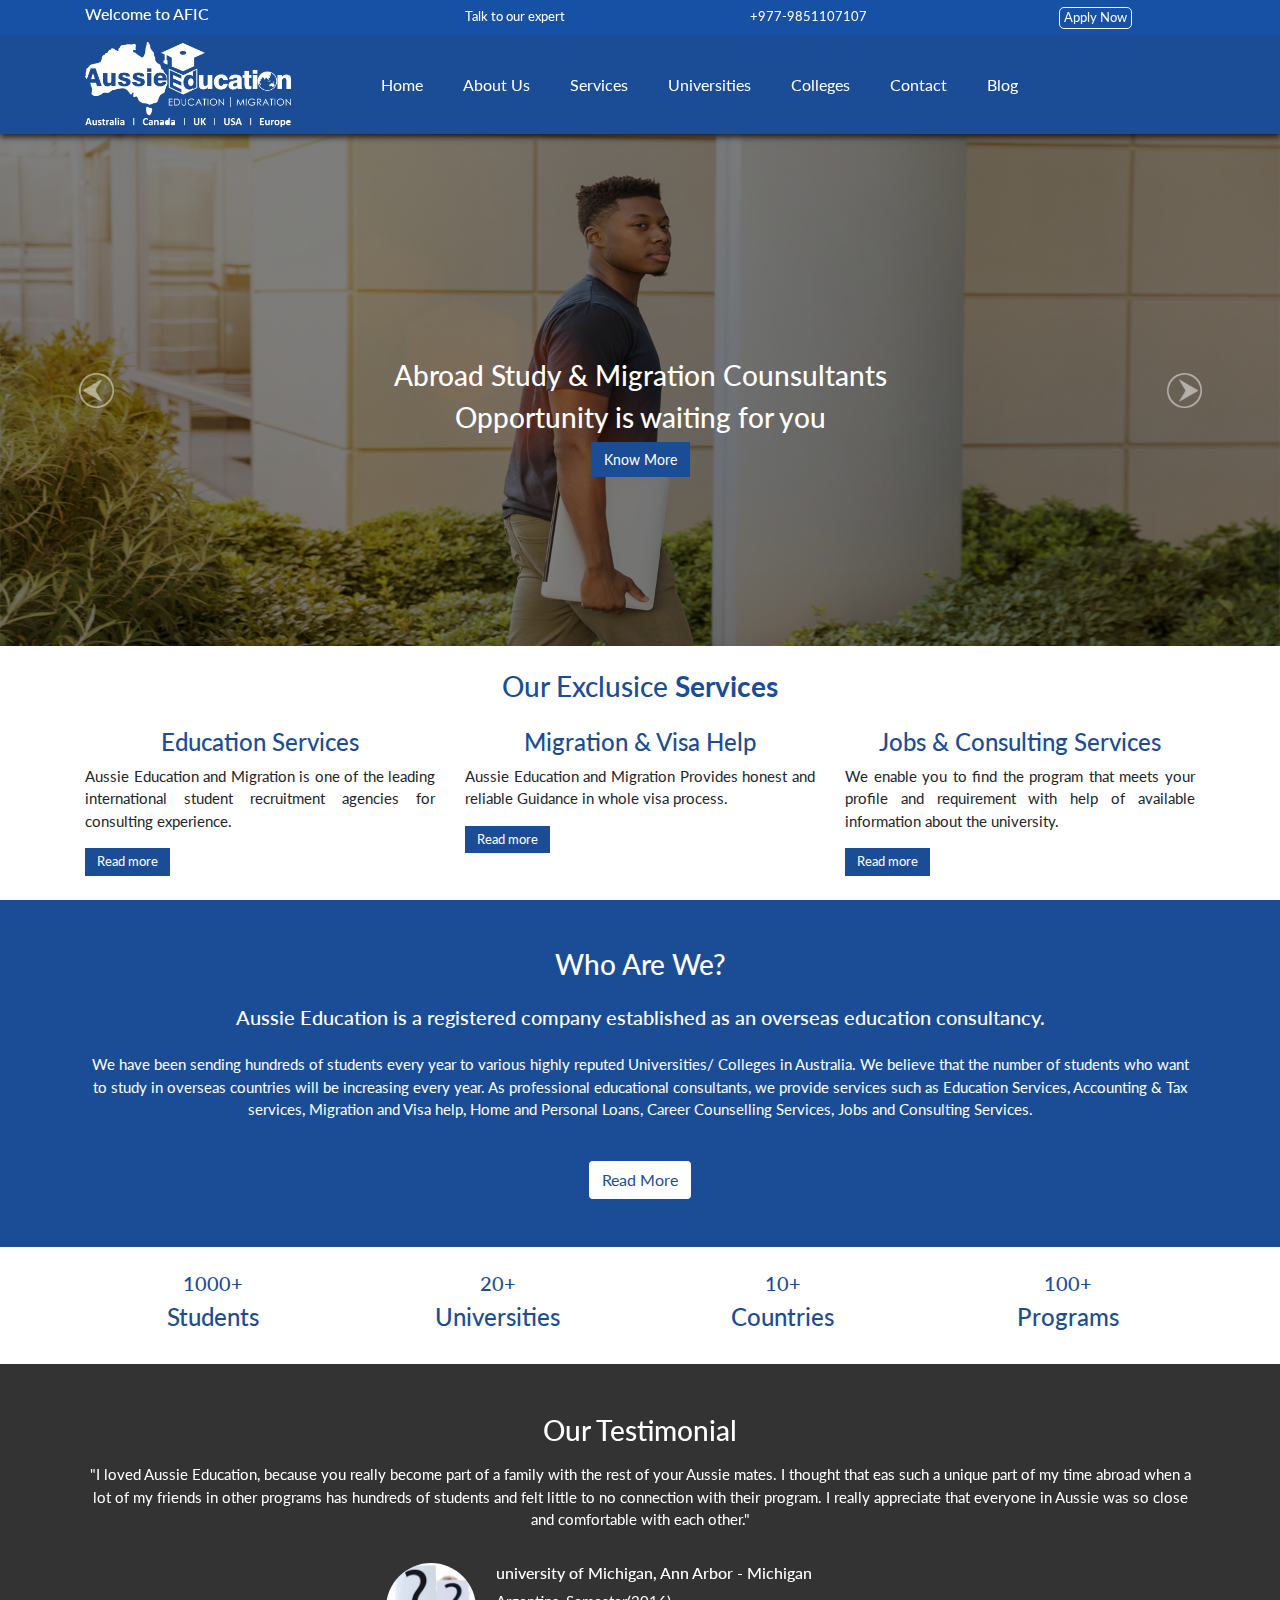
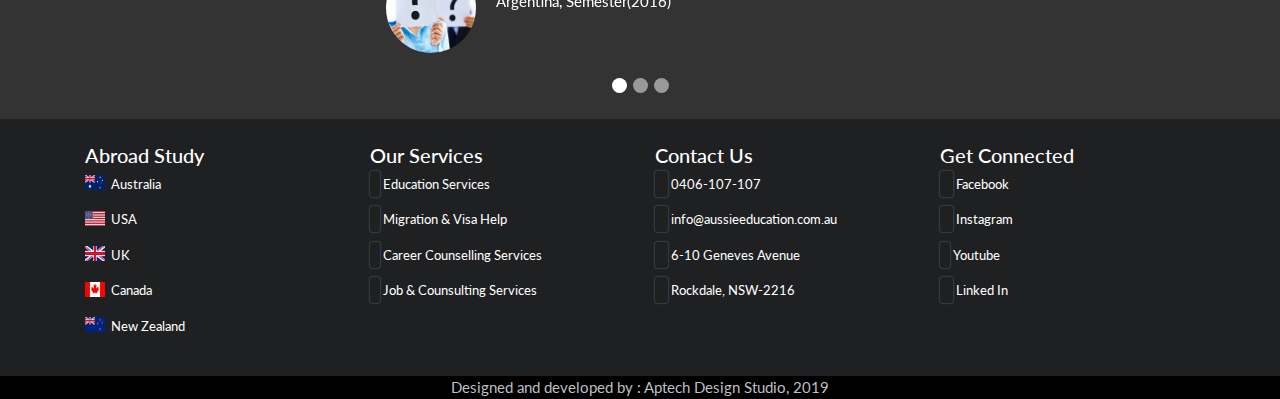
<file: index.html>
<!DOCTYPE html>
<html lang="en">

<head>
  <meta charset="UTF-8">
  <meta name="viewport" content="width=device-width, initial-scale=1.0">
  <title>Aussie Education - EDucation, Migration, Accounting, Home Loans</title>

  <link rel="stylesheet" href="css/bootstrap.min.css">

  <link rel="stylesheet" href="https://use.fontawesome.com/releases/v5.5.0/css/all.css"
    integrity="sha384-B4dIYHKNBt8Bc12p+WXckhzcICo0wtJAoU8YZTY5qE0Id1GSseTk6S+L3BlXeVIU" crossorigin="anonymous">
  <link rel="stylesheet" href="css/style.css">
  <link rel="stylesheet" href="css/animate.css">
  <!-- <link rel="stylesheet" href="https://cdnjs.cloudflare.com/ajax/libs/animate.css/3.7.0/animate.min.css"> -->
  <!-- <link rel="stylesheet" type="text/css" href="css/slick.css" /> -->
  <script src="js/jquery.min.js"></script>
  <script src="js/wow.min.js"></script>
  <script>
    var wow = new WOW(
      {
        boxClass: 'wow',      // animated element css class (default is wow)
        animateClass: 'animated', // animation css class (default is animated)
        offset: 0,          // distance to the element when triggering the animation (default is 0)
        mobile: true,       // trigger animations on mobile devices (default is true)
        live: true,       // act on asynchronously loaded content (default is true)
        callback: function (box) {
          // the callback is fired every time an animation is started
          // the argument that is passed in is the DOM node being animated
        },
        scrollContainer: null,    // optional scroll container selector, otherwise use window,
        resetAnimation: true,     // reset animation on end (default is true)
      }
    );
    new WOW().init();
  </script>
</head>

<body>
  <!-- header starts here -->

  <header>
    <div class="top-header">
      <div class="container py-1">
        <div class="row">
          <div class="col-lg-4 col-md-3 col-sm-6 col-6">
            <h6>Welcome to AFIC</h6>
          </div>
          <div class="col-lg-3 col-md-3 col-sm-6 col-6">
            <p>Talk to our expert</p>
          </div>
          <div class="col-lg-3 col-md-3 col-sm-6 col-6">
            <p>+977-9851107107</p>
          </div>
          <div class="col-lg-2 col-md-3 col-sm-6 col-6">
            <i class="fas fa-search mr-4" style="color:white;font-size: 13px;"> </i>
            <button class="btn btn-sm btn-outline-light apply">Apply Now</button>
          </div>
        </div>
      </div>
    </div>
    <!-- navigationbar -->
    <div class="container">
      <nav class="navbar navbar-expand-md">
        <!-- Brand -->
        <a class="navbar-brand " href="#">
          <img src="uploads/logo1.png" class="logo">
          <!-- <div class="title">
            <h4>AUSSIE EDUCATION</h4>
            <p>Education & Migration</p>
          </div> -->
        </a>

        <!-- Toggler/collapsibe Button -->
        <button class="navbar-toggler" type="button" data-toggle="collapse" data-target="#collapsibleNavbar">
          <i class="fas fa-bars"></i>
        </button>

        <!-- Navbar links -->
        <div class="collapse navbar-collapse" id="collapsibleNavbar">
          <ul class="navbar-nav">
            <li class="nav-item">
              <a class="nav-link" href="#maincarousel">Home</a>
            </li>
            <li class="nav-item">
              <a class="nav-link" href="#aboutus">About Us</a>
            </li>
            <li class="nav-item">
              <a class="nav-link" href="#services">Services</a>
            </li>
            <li class="nav-item">
              <a class="nav-link" href="#colleges">Universities</a>
            </li>
            <li class="nav-item">
              <a class="nav-link" href="#colleges">Colleges</a>
            </li>
            <li class="nav-item">
              <a class="nav-link" href="#footer ">Contact</a>
            </li>
            <li class="nav-item">
              <a class="nav-link" href="#footer ">Blog</a>
            </li>
          </ul>
        </div>
      </nav>
    </div>

  </header>
  <!-- carousel -->
  <div id="maincarousel" class="carousel slide" data-ride="carousel">
    <!-- Indicators -->
    <!-- <ul class="carousel-indicators">
      <li data-target="#maincarousel" data-slide-to="0" class="active"></li>
      <li data-target="#maincarousel" data-slide-to="1"></li>
      <li data-target="#maincarousel" data-slide-to="2"></li>
    </ul> -->

    <!-- The slideshow -->
    <div class="carousel-inner">
      <div class="carousel-item active">
        <img class="d-block w-100" src="uploads/banner.jpg" alt="First slide">
        <div class="carousel-caption">
          <h3>Abroad Study & Migration Counsultants</h3>
          <h3>Opportunity is waiting for you</h3>
          <button class="btn btn-main">
            Know More
          </button>
        </div>
        <div class="overlay">
        </div>
      </div>
      <div class="carousel-item">
        <img class="d-block w-100" src="uploads/banner.jpg" alt="Second slide">
        <div class="carousel-caption">
          <h3>Abroad Study & Migration Counsultants</h3>
          <h3>Opportunity is waiting for you</h3>
          <button class="btn btn-main">
            Know More
          </button>
        </div>
        <div class="overlay">
        </div>
      </div>

    </div>
    <a class="carousel-control-prev" href="#maincarousel" role="button" data-slide="prev">
      <img src="uploads/left.png">
    </a>
    <a class="carousel-control-next" href="#maincarousel" role="button" data-slide="next">
      <img src="uploads/right.png">
    </a>
  </div>
  <!-- Our services -->
  <div class="container py-4" id="services">
    <h3 class="text-center primary-text mb-4">Our Exclusice <b>Services</b></h3>
    <div class="row">
      <div class="col-md-4">
        <div class="text-center">
          <i class="fas fa-graduation-cap fa-4x mb-3"></i>
        </div>
        <h4 class="primary-text text-center">Education Services</h4>
        <p class="text-justify">Aussie Education and Migration is one of the leading international student recruitment
          agencies for
          consulting experience.</p>
        <button class="btn btn-main readmore">Read more</button>
      </div>
      <div class="col-md-4">
        <div class="text-center">
          <i class="fas fa-plane-departure fa-4x mb-3"></i>
        </div>
        <h4 class="primary-text text-center">Migration & Visa Help</h4>
        <p class="text-justify">Aussie Education and Migration Provides honest and reliable Guidance in whole visa
          process.</p>
        <button class="btn btn-main readmore">Read more</button>
      </div>
      <div class="col-md-4">
        <div class="text-center">
          <i class="fas fa-briefcase fa-4x mb-3"></i>
        </div>
        <h4 class="primary-text text-center">Jobs & Consulting Services</h4>
        <p class="text-justify">We enable you to find the program that meets your profile and requirement with help of
          available information
          about the university.</p>
        <button class="btn btn-main readmore">Read more</button>
      </div>
    </div>
  </div>
  <!-- about us -->
  <div class="bg-main aboutus" id="aboutus">
    <div class="container text-center py-4">
      <h3 class="my-4">Who Are We?</h3>
      <h5 class="my-4">Aussie Education is a registered company established as an overseas education consultancy.
      </h5>
      <p>
        We have been sending hundreds of students every year to various highly reputed Universities/ Colleges in
        Australia. We
        believe that the number of students who want to study in overseas countries will be increasing every year. As
        professional educational consultants, we provide services such as Education Services, Accounting & Tax services,
        Migration and Visa help, Home and Personal Loans, Career Counselling Services, Jobs and Consulting Services.
      </p>
      <button class="btn primary-text bg-white my-4">Read More</button>
    </div>
  </div>
  <!-- colleges -->
  <div class="container py-4" id="colleges">
    <div class="row">
      <div class="col-md-3 text-center">
        <i class="fas fa-user-graduate fa-3x my-3"></i>
        <h5 class="primary-text">1000+</h5>
        <h4 class="primary-text">Students</h4>
      </div>
      <div class="col-md-3 text-center">
        <i class="fas fa-university fa-3x my-3"></i>
        <h5 class="primary-text">20+</h5>
        <h4 class="primary-text">Universities</h4>
      </div>
      <div class="col-md-3 text-center">
        <i class="fas fa-globe-americas fa-3x my-3"></i>
        <h5 class="primary-text">10+</h5>
        <h4 class="primary-text">Countries</h4>
      </div>
      <div class="col-md-3 text-center">
        <i class="fas fa-file-alt fa-3x my-3"></i>
        <h5 class="primary-text">100+</h5>
        <h4 class="primary-text">Programs</h4>
      </div>
    </div>
  </div>
  <!-- testimonials -->
  <div class="testimonial" id="testimonial">
    <div id="testimonial" class="carousel slide" data-ride="carousel">
      <!-- Indicators -->
      <ul class="carousel-indicators">
        <li data-target="#testimonial" data-slide-to="0" class="active"></li>
        <li data-target="#testimonial" data-slide-to="1"></li>
        <li data-target="#testimonial" data-slide-to="2"></li>
      </ul>

      <!-- The slideshow -->
      <div class="carousel-inner">
        <div class="carousel-item active">
          <div class="container text-white text-center">
            <h3 class="mb-3">Our Testimonial</h3>
            <p>"I loved Aussie Education, because you really become part of a family with the rest of your Aussie
              mates. I
              thought that eas such a unique part of my time abroad when a lot of my friends in other programs has
              hundreds
              of students and felt little to no connection with their program. I really appreciate that everyone in
              Aussie
              was so close and comfortable with each other."</p>
            <div class="row">
              <div class="col-md-3">

              </div>
              <div class="col-md-6">
                <div class="media p-3">
                  <img src="uploads/s5.jpg" class="testimonialimg">
                  <div class="media-body text-left">
                    <h6>university of Michigan, Ann Arbor - Michigan</h6>
                    <p>Argentina, Semester(2016)</p>
                  </div>
                </div>
              </div>
              <div class="col-md-3">

              </div>
            </div>

          </div>
          <!-- <div class="overlay">
          </div> -->
        </div>
        <div class="carousel-item">
          <div class="container text-white text-center">
            <h4 class="mb-3">Our Testimonial</h4>
            <p>"I loved Aussie Education, because you really become part of a family with the rest of your Aussie
              mates. I
              thought that eas such a unique part of my time abroad when a lot of my friends in other programs has
              hundreds
              of students and felt little to no connection with their program. I really appreciate that everyone in
              Aussie
              was so close and comfortable with each other."</p>
            <div class="row">
              <div class="col-md-3">

              </div>
              <div class="col-md-6">
                <div class="media p-3">
                  <img src="uploads/s5.jpg" class="testimonialimg">
                  <div class="media-body text-left">
                    <h6>university of Michigan, Ann Arbor - Michigan</h6>
                    <p>Argentina, Semester(2016)</p>
                  </div>
                </div>
              </div>
              <div class="col-md-3">

              </div>
            </div>

          </div>
          <!-- <div class="overlay">
          </div> -->
        </div>

      </div>
      <a class="carousel-control-prev" href="#testimonial" role="button" data-slide="prev">

      </a>
      <a class="carousel-control-next" href="#testimonial" role="button" data-slide="next">

      </a>
    </div>

  </div>
  <!-- Footer -->
  <footer id="footer">
    <div class="container py-4 text-white">
      <div class="row">
        <div class="col-lg-3 col-md-6 col-sm-6">
          <h5>Abroad Study</h5>
          <p><img src="uploads/aus.png" class="flag"> Australia</p>
          <p><img src="uploads/usa.png" class="flag"> USA</p>
          <p><img src="uploads/uk.png" class="flag"> UK</p>
          <p><img src="uploads/canada.png" class="flag"> Canada</p>
          <p><img src="uploads/newze.png" class="flag"> New Zealand</p>
        </div>
        <div class="col-lg-3 col-md-6 col-sm-6">
          <h5>Our Services</h5>
          <p><i class="fas fa-graduation-cap"></i> Education Services</p>
          <p><i class="fas fa-plane-departure"></i> Migration & Visa Help</p>
          <p><i class="fas fa-headset"></i> Career Counselling Services</p>
          <p><i class="fas fa-briefcase"></i> Job & Counsulting Services</p>

        </div>
        <div class="col-lg-3 col-md-6 col-sm-6">
          <h5>Contact Us</h5>
          <p><i class="fas fa-phone pl-2"></i> 0406-107-107</p>
          <p><i class="far fa-envelope pl-2"></i> info@aussieeducation.com.au</p>
          <p><i class="fas fa-map-marker-alt pl-2"></i> 6-10 Geneves Avenue</p>
          <p><i class="fas fa-map-marker-alt pl-2"></i> Rockdale, NSW-2216</p>

        </div>
        <div class="col-lg-3 col-md-6 col-sm-6">
          <h5>Get Connected</h5>
          <p><i class="fab fa-facebook-f pl-2"></i> Facebook</p>
          <p><i class="fab fa-instagram pl-2"></i> Instagram</p>
          <p><i class="fab fa-youtube"></i> Youtube</p>
          <p><i class="fab fa-linkedin-in pl-2"></i> Linked In</p>
        </div>
      </div>
    </div>

  </footer>
  <div class="text-center bottom-footer">
    <p>Designed and developed by : Aptech Design Studio, 2019</p>
  </div>
  <script src="js/popper.min.js"></script>
  <script src="js/bootstrap.min.js"></script>
  <!-- <script src="js/slick.min.js"></script> -->
</body>

</html>
</file>
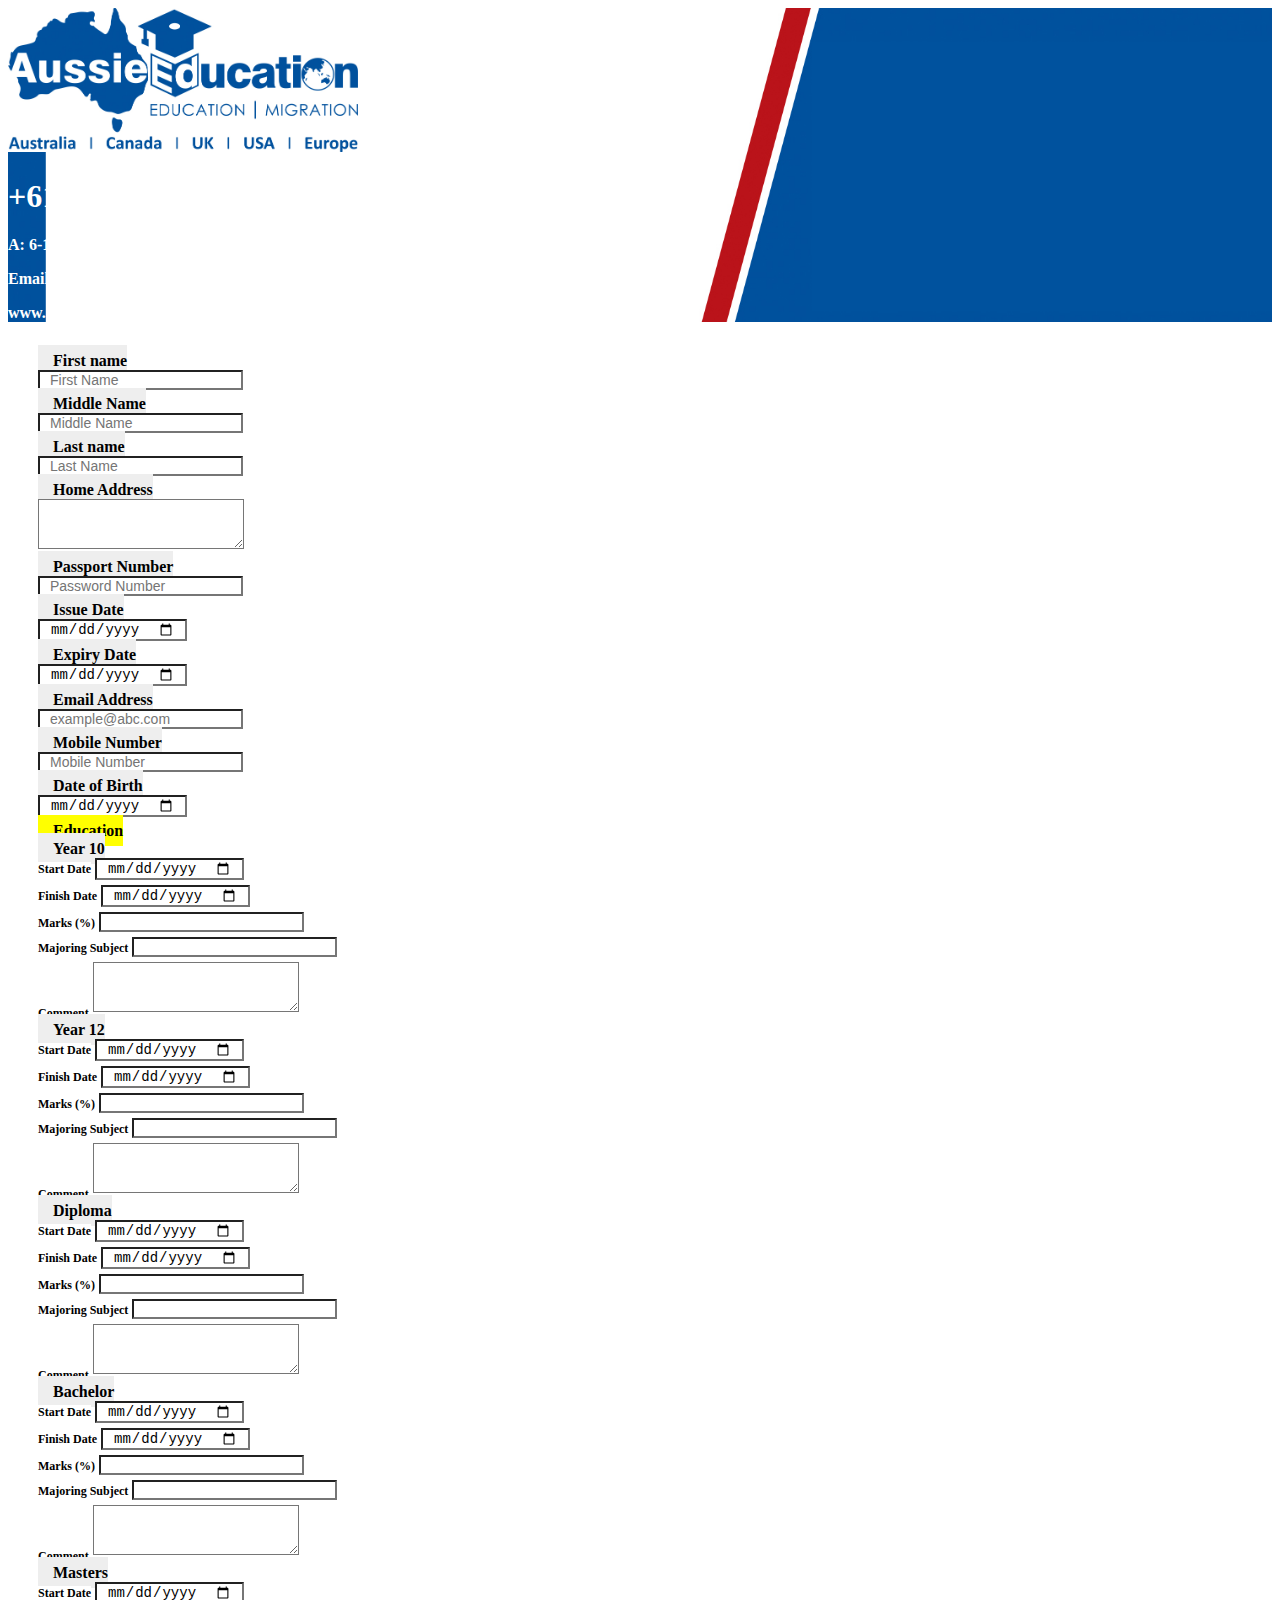
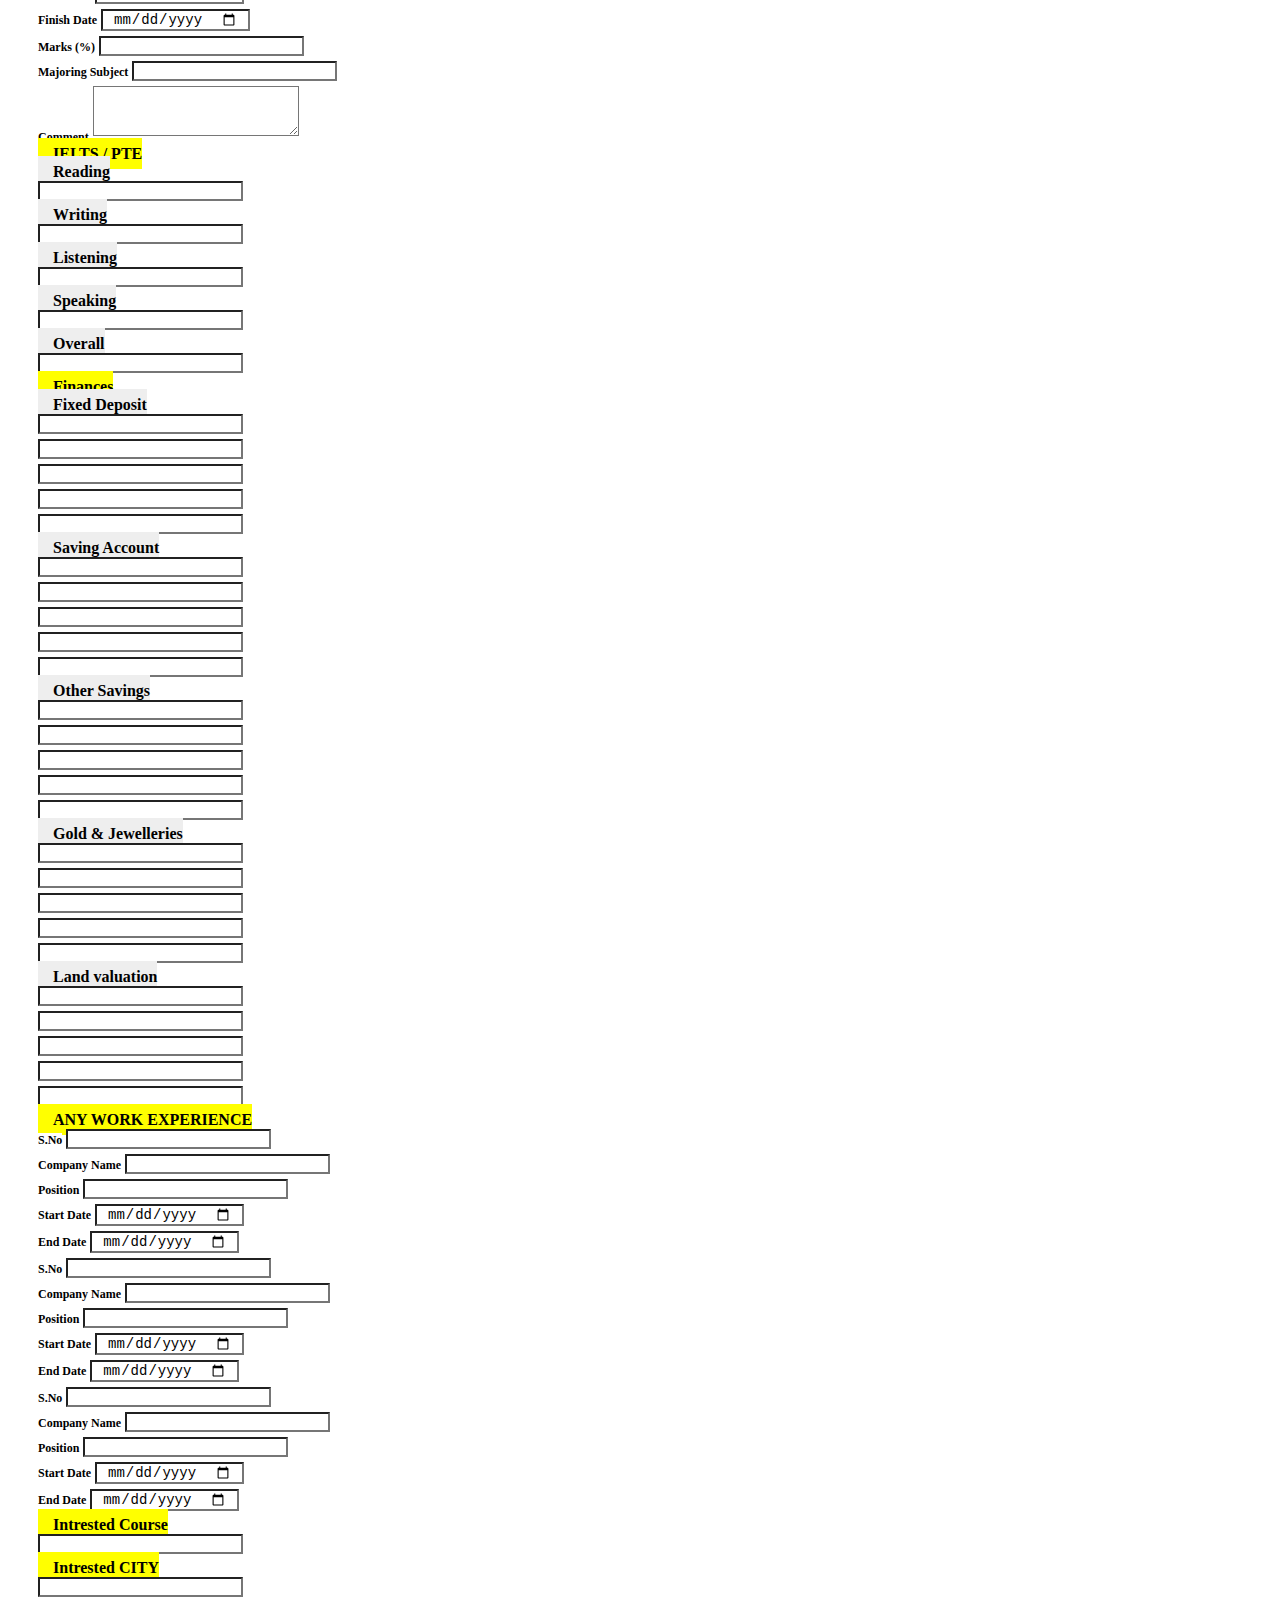
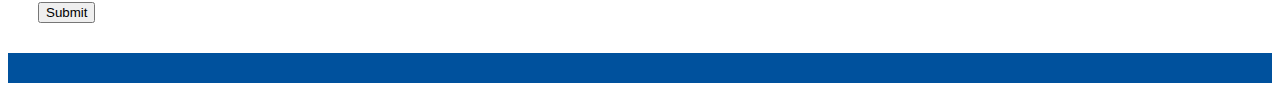
<file: student assessment/index.html>
<!DOCTYPE html>
<html lang="en">

<head>
  <title>Aussie Education - EDucation, Migration, Accounting, Home Loans</title>
  <link rel="stylesheet" href="https://stackpath.bootstrapcdn.com/bootstrap/4.2.1/css/bootstrap.min.css"
    integrity="sha384-GJzZqFGwb1QTTN6wy59ffF1BuGJpLSa9DkKMp0DgiMDm4iYMj70gZWKYbI706tWS" crossorigin="anonymous">
  <link rel="stylesheet" href="style.css">
</head>

<body>
  <header>
    <div class="row">
      <div class="col-md-6 text-center">
        <img src="images/logo.jpg" class="logo">
      </div>
      <div class="col-md-6 text-center">
        <div class="title">
          <h1>+61 0406 107 107</h1>
          <p>A: 6-10 Geneves Avenue, Rockdale, NSW -2216</p>
          <p>Email: india@aussieeducation.com.au</p>
          <p>www.aussieeducation.com.au | F: www.facebook.com/aussieeducation11</p>

        </div>

      </div>
    </div>



  </header>
  <div class="mainbody">
    <form class="form applyform" method="post" action="#">
      <div class="personinfo mb-3">
        <div class="row">
          <div class="col-lg-2 col-md-3 col-sm-4 col-12">
            <label>First name</label>

          </div>
          <div class="col-lg-10 col-md-9 col-sm-8 col-12">
            <input type="text" class="form-control" name="firstname" placeholder="First Name">

          </div>
        </div>
        <div class="row">
          <div class="col-lg-2 col-md-3 col-sm-4 col-12">

            <label>Middle Name</label>

          </div>
          <div class="col-lg-10 col-md-9 col-sm-8 col-12">
            <input type="text" class="form-control" name="middlename" placeholder="Middle Name">

          </div>
        </div>
        <div class="row">
          <div class="col-lg-2 col-md-3 col-sm-4 col-12">

            <label>Last name</label>

          </div>
          <div class="col-lg-10 col-md-9 col-sm-8 col-12">
            <input type="text" class="form-control" name="lastname" placeholder="Last Name">

          </div>
        </div>
        <div class="row">
          <div class="col-lg-2 col-md-3 col-sm-4 col-12">

            <label>Home Address</label>

          </div>
          <div class="col-lg-10 col-md-9 col-sm-8 col-12">
            <textarea rows="3" class="form-control" name="homeaddress">

                      </textarea>
          </div>
        </div>
        <div class="row">
          <div class="col-lg-2 col-md-3 col-sm-4 col-12">
            <label>Passport Number</label>
          </div>
          <div class="col-lg-2 col-md-3 col-sm-8 col-12">
            <input type="text" class="form-control" name="passportnumber" placeholder="Password Number">
          </div>
          <div class="col-lg-2 col-md-3 col-sm-4 col-12">
            <label class="text-center">Issue Date</label>
          </div>
          <div class="col-lg-2 col-md-3 col-sm-8 col-12">
            <input type="date" class="form-control" name="issuedate" placeholder="MM/DD/YY">

          </div>
          <div class="col-lg-2 col-md-3 col-sm-4 col-12">
            <label class="text-center">Expiry Date</label>

          </div>
          <div class="col-lg-2 col-md-3 col-sm-8 col-12">
            <input type="date" class="form-control" name="expirydate" placeholder="MM/DD/YY">

          </div>
        </div>
        <div class="row">
          <div class="col-lg-2 col-md-3 col-sm-4 col-12">
            <label>Email Address</label>

          </div>
          <div class="col-lg-10 col-md-9 col-sm-8 col-12">
            <input type="email" class="form-control" placeholder="example@abc.com" name="email">

          </div>
        </div>
        <div class="row">
          <div class="col-lg-2 col-md-3 col-sm-4 col-12">
            <label>Mobile Number</label>
          </div>
          <div class="col-lg-4 col-md-3 col-sm-8 col-12">
            <input type="text" class="form-control" name="mobilenumber" placeholder="Mobile Number">

          </div>
          <div class="col-lg-2 col-md-3 col-sm-4 col-12">
            <label class="text-center">Date of Birth</label>

          </div>
          <div class="col-lg-4 col-md-3 col-sm-8 col-12">
            <input type="date" class="form-control" name="dob" placeholder="MM/DD/YY">

          </div>
        </div>
      </div>
      <div class="education mb-3">
        <div class="row">
          <div class="col-12">
            <label class="text-center bg-yellow">Education</label>
          </div>
        </div>
        <div class="row">
          <div class="col-lg-2 col-md-4 col-sm-6 col-12">
            <label>Year 10</label>
          </div>
          <div class="col-lg-2 col-md-4 col-sm-6 col-12">
            <label class="smallLabel">Start Date</label>
            <input type="date" class="form-control" placeholder="MM/DD/YY" name="startdate_1">
          </div>
          <div class="col-lg-2 col-md-4 col-sm-6 col-12">
            <label class="smallLabel">Finish Date</label>
            <input type="date" class="form-control" placeholder="MM/DD/YY" name="enddate_1">
          </div>
          <div class="col-lg-2 col-md-4 col-sm-6 col-12">
            <label class="smallLabel">Marks (%)</label>
            <input type="text" class="form-control" name="marks_1">
          </div>
          <div class="col-lg-2 col-md-4 col-sm-6 col-12">
            <label class="smallLabel">Majoring Subject</label>
            <input type="text" class="form-control" name="subject_1">
          </div>
          <div class="col-lg-2 col-md-4 col-sm-6 col-12">
            <label class="smallLabel">Comment</label>
            <textarea rows="3" class="form-control" name="comment_1"></textarea>
          </div>
        </div>

        <div class="row">
          <div class="col-lg-2 col-md-4 col-sm-6 col-12">
            <label>Year 12</label>
          </div>
          <div class="col-lg-2 col-md-4 col-sm-6 col-12">
            <label class="smallLabel">Start Date</label>
            <input type="date" class="form-control" placeholder="MM/DD/YY" name="startdate_2">
          </div>
          <div class="col-lg-2 col-md-4 col-sm-6 col-12">
            <label class="smallLabel">Finish Date</label>
            <input type="date" class="form-control" placeholder="MM/DD/YY" name="enddate_2">
          </div>
          <div class="col-lg-2 col-md-4 col-sm-6 col-12">
            <label class="smallLabel">Marks (%)</label>
            <input type="text" class="form-control" name="marks_2">
          </div>
          <div class="col-lg-2 col-md-4 col-sm-6 col-12">
            <label class="smallLabel">Majoring Subject</label>
            <input type="text" class="form-control" name="subject_2">
          </div>
          <div class="col-lg-2 col-md-4 col-sm-6 col-12">
            <label class="smallLabel">Comment</label>
            <textarea rows="3" class="form-control" name="comment_2"></textarea>
          </div>
        </div>

        <div class="row">
          <div class="col-lg-2 col-md-4 col-sm-6 col-12">
            <label>Diploma</label>
          </div>
          <div class="col-lg-2 col-md-4 col-sm-6 col-12">
            <label class="smallLabel">Start Date</label>
            <input type="date" class="form-control" placeholder="MM/DD/YY" name="startdate_3">
          </div>
          <div class="col-lg-2 col-md-4 col-sm-6 col-12">
            <label class="smallLabel">Finish Date</label>
            <input type="date" class="form-control" placeholder="MM/DD/YY" name="enddate_3">
          </div>
          <div class="col-lg-2 col-md-4 col-sm-6 col-12">
            <label class="smallLabel">Marks (%)</label>
            <input type="text" class="form-control" name="marks_3">
          </div>
          <div class="col-lg-2 col-md-4 col-sm-6 col-12">
            <label class="smallLabel">Majoring Subject</label>
            <input type="text" class="form-control" name="subject_3">
          </div>
          <div class="col-lg-2 col-md-4 col-sm-6 col-12">
            <label class="smallLabel">Comment</label>
            <textarea rows="3" class="form-control" name="comment_3"></textarea>
          </div>
        </div>

        <div class="row">
          <div class="col-lg-2 col-md-4 col-sm-6 col-12">
            <label>Bachelor</label>
          </div>
          <div class="col-lg-2 col-md-4 col-sm-6 col-12">
            <label class="smallLabel">Start Date</label>
            <input type="date" class="form-control" placeholder="MM/DD/YY" name="startdate_4">
          </div>
          <div class="col-lg-2 col-md-4 col-sm-6 col-12">
            <label class="smallLabel">Finish Date</label>
            <input type="date" class="form-control" placeholder="MM/DD/YY" name="enddate_4">
          </div>
          <div class="col-lg-2 col-md-4 col-sm-6 col-12">
            <label class="smallLabel">Marks (%)</label>
            <input type="text" class="form-control" name="marks_4">
          </div>
          <div class="col-lg-2 col-md-4 col-sm-6 col-12">
            <label class="smallLabel">Majoring Subject</label>
            <input type="text" class="form-control" name="subject_4">
          </div>
          <div class="col-lg-2 col-md-4 col-sm-6 col-12">
            <label class="smallLabel">Comment</label>
            <textarea rows="3" class="form-control" name="comment_4"></textarea>
          </div>
        </div>

        <div class="row">
          <div class="col-lg-2 col-md-4 col-sm-6 col-12">
            <label>Masters</label>
          </div>
          <div class="col-lg-2 col-md-4 col-sm-6 col-12">
            <label class="smallLabel">Start Date</label>
            <input type="date" class="form-control" placeholder="MM/DD/YY" name="startdate_5">
          </div>
          <div class="col-lg-2 col-md-4 col-sm-6 col-12">
            <label class="smallLabel">Finish Date</label>
            <input type="date" class="form-control" placeholder="MM/DD/YY" name="enddate_5">
          </div>
          <div class="col-lg-2 col-md-4 col-sm-6 col-12">
            <label class="smallLabel">Marks (%)</label>
            <input type="text" class="form-control" name="marks_5">
          </div>
          <div class="col-lg-2 col-md-4 col-sm-6 col-12">
            <label class="smallLabel">Majoring Subject</label>
            <input type="text" class="form-control" name="subject_5">
          </div>
          <div class="col-lg-2 col-md-4 col-sm-6 col-12">
            <label class="smallLabel">Comment</label>
            <textarea rows="3" class="form-control" name="comment_5"></textarea>
          </div>
        </div>
      </div>
      <div class="ielts mb-3">
        <div class="row">
          <div class="col-lg-2 col-md-12 col-sm-12 col-12">
            <label class="bg-yellow text-center">IELTS / PTE</label>
          </div>
          <div class="col-lg-2 col-md-4 col-sm-6 col-12">
            <div class="row">
              <div class="col-12">
                <label class="text-center">Reading</label>
              </div>
              <div class="col-12">
                <td><input type="text" class="form-control" name="reading"></td>
              </div>
            </div>


          </div>
          <div class="col-lg-2 col-md-4 col-sm-6 col-12">
            <div class="row">
              <div class="col-12">
                <label class="text-center">Writing</label>
              </div>
              <div class="col-12">
                <td><input type="text" class="form-control" name="writing"></td>
              </div>
            </div>

          </div>
          <div class="col-lg-2 col-md-4 col-sm-6 col-12">
            <div class="row">
              <div class="col-12">
                <label class="text-center">Listening</label>
              </div>
              <div class="col-12">
                <td><input type="text" class="form-control" name="listening"></td>
              </div>
            </div>

          </div>
          <div class="col-lg-2 col-md-4 col-sm-6 col-12">
            <div class="row">
              <div class="col-12">
                <label class="text-center">Speaking</label>
              </div>
              <div class="col-12">
                <td><input type="text" class="form-control" name="speaking"></td>
              </div>
            </div>

          </div>
          <div class="col-lg-2 col-md-4 col-sm-6 col-12">
            <div class="row">
              <div class="col-12">
                <label class="text-center">Overall</label>
              </div>
              <div class="col-12">
                <td><input type="text" class="form-control" name="overall"></td>
              </div>
            </div>

          </div>
        </div>
      </div>
      <div class="finance mb-3">
        <div class="row">
          <div class="col-12">
            <label colspan="6" class="bg-yellow text-center">Finances</label>
          </div>
        </div>
        <div class="row">
          <div class="col-lg-2 col-md-4 col-sm-6 col-12">
            <label>
              Fixed Deposit
            </label>
          </div>
          <div class="col-lg-2 col-md-4 col-sm-6 col-12">
            <input type="text" class="form-control" name="fixeddeposit_1">
          </div>
          <div class="col-lg-2 col-md-4 col-sm-6 col-12">
            <input type="text" class="form-control" name="fixeddeposit_2">
          </div>
          <div class="col-lg-2 col-md-4 col-sm-6 col-12">
            <input type="text" class="form-control" name="fixeddeposit_3">
          </div>
          <div class="col-lg-2 col-md-4 col-sm-6 col-12">
            <input type="text" class="form-control" name="fixeddeposit_4">
          </div>
          <div class="col-lg-2 col-md-4 col-sm-6 col-12">
            <input type="text" class="form-control" name="fixeddeposit_5">
          </div>
        </div>
        <div class="row">
          <div class="col-lg-2 col-md-4 col-sm-6 col-12">
            <label>
              Saving Account
            </label>
          </div>
          <div class="col-lg-2 col-md-4 col-sm-6 col-12">
            <input type="text" class="form-control" name="saving_1">
          </div>
          <div class="col-lg-2 col-md-4 col-sm-6 col-12">
            <input type="text" class="form-control" name="saving_2">
          </div>
          <div class="col-lg-2 col-md-4 col-sm-6 col-12">
            <input type="text" class="form-control" name="saving_3">
          </div>
          <div class="col-lg-2 col-md-4 col-sm-6 col-12">
            <input type="text" class="form-control" name="saving_4">
          </div>
          <div class="col-lg-2 col-md-4 col-sm-6 col-12">
            <input type="text" class="form-control" name="saving_5">
          </div>
        </div>
        <div class="row">
          <div class="col-lg-2 col-md-4 col-sm-6 col-12">
            <label>
              Other Savings
            </label>
          </div>
          <div class="col-lg-2 col-md-4 col-sm-6 col-12">
            <input type="text" class="form-control" name="othersaving_1">
          </div>
          <div class="col-lg-2 col-md-4 col-sm-6 col-12">
            <input type="text" class="form-control" name="othersaving_2">
          </div>
          <div class="col-lg-2 col-md-4 col-sm-6 col-12">
            <input type="text" class="form-control" name="othersaving_3">
          </div>
          <div class="col-lg-2 col-md-4 col-sm-6 col-12">
            <input type="text" class="form-control" name="othersaving_4">
          </div>
          <div class="col-lg-2 col-md-4 col-sm-6 col-12">
            <input type="text" class="form-control" name="othersaving_5">
          </div>
        </div>
        <div class="row">
          <div class="col-lg-2 col-md-4 col-sm-6 col-12">
            <label>
              Gold & Jewelleries
            </label>
          </div>
          <div class="col-lg-2 col-md-4 col-sm-6 col-12">
            <input type="text" class="form-control" name="gold_1">
          </div>
          <div class="col-lg-2 col-md-4 col-sm-6 col-12">
            <input type="text" class="form-control" name="gold_2">
          </div>
          <div class="col-lg-2 col-md-4 col-sm-6 col-12">
            <input type="text" class="form-control" name="gold_3">
          </div>
          <div class="col-lg-2 col-md-4 col-sm-6 col-12">
            <input type="text" class="form-control" name="gold_4">
          </div>
          <div class="col-lg-2 col-md-4 col-sm-6 col-12">
            <input type="text" class="form-control" name="gold_5">
          </div>
        </div>
        <div class="row">
          <div class="col-lg-2 col-md-4 col-sm-6 col-12">
            <label>
              Land valuation
            </label>
          </div>
          <div class="col-lg-2 col-md-4 col-sm-6 col-12">
            <input type="text" class="form-control" name="land_1">
          </div>
          <div class="col-lg-2 col-md-4 col-sm-6 col-12">
            <input type="text" class="form-control" name="land_2">
          </div>
          <div class="col-lg-2 col-md-4 col-sm-6 col-12">
            <input type="text" class="form-control" name="land_3">
          </div>
          <div class="col-lg-2 col-md-4 col-sm-6 col-12">
            <input type="text" class="form-control" name="land_4">
          </div>
          <div class="col-lg-2 col-md-4 col-sm-6 col-12">
            <input type="text" class="form-control" name="land_5">
          </div>
        </div>
      </div>

      <div class="workexperience mb-3">
        <div class="row">
          <div class="col-12">
            <label colspan="5" class="bg-yellow text-center">ANY WORK EXPERIENCE</label>
          </div>
        </div>
        <div class="row">
          <div class="col-lg-2 col-md-2 col-sm-2 col-12">
            <label class="smallLabel">S.No</label>
            <input type="text" class="form-control" name="sn_1">

          </div>
          <div class="col-lg-4 col-md-4 col-sm-10 col-12">
            <label class="smallLabel">Company Name</label>
            <input type="text" class="form-control" name="company_1">

          </div>
          <div class="col-lg-2 col-md-2 col-sm-4 col-12">
            <label class="smallLabel">Position</label>
            <input type="text" class="form-control" name="position_1">

          </div>
          <div class="col-lg-2 col-md-2 col-sm-4 col-12">
            <label class="smallLabel">Start Date</label>
            <input type="date" class="form-control" name="workstartdate_1">

          </div>
          <div class="col-lg-2 col-md-2 col-sm-4 col-12">
            <label class="smallLabel">End Date</label>
            <input type="date" class="form-control" name="workenddate_1">

          </div>

        </div>
        <div class="row">
          <div class="col-lg-2 col-md-2 col-sm-2 col-12">
            <label class="smallLabel">S.No</label>
            <input type="text" class="form-control" name="sn_2">

          </div>
          <div class="col-lg-4 col-md-4 col-sm-10 col-12">
            <label class="smallLabel">Company Name</label>
            <input type="text" class="form-control" name="company_2">

          </div>
          <div class="col-lg-2 col-md-2 col-sm-4 col-12">
            <label class="smallLabel">Position</label>
            <input type="text" class="form-control" name="position_2">

          </div>
          <div class="col-lg-2 col-md-2 col-sm-4 col-12">
            <label class="smallLabel">Start Date</label>
            <input type="date" class="form-control" name="workstartdate_2">

          </div>
          <div class="col-lg-2 col-md-2 col-sm-4 col-12">
            <label class="smallLabel">End Date</label>
            <input type="date" class="form-control" name="workenddate_2">

          </div>

        </div>
        <div class="row">
          <div class="col-lg-2 col-md-2 col-sm-2 col-12">
            <label class="smallLabel">S.No</label>
            <input type="text" class="form-control" name="sn_3">

          </div>
          <div class="col-lg-4 col-md-4 col-sm-10 col-12">
            <label class="smallLabel">Company Name</label>
            <input type="text" class="form-control" name="company_3">

          </div>
          <div class="col-lg-2 col-md-2 col-sm-4 col-12">
            <label class="smallLabel">Position</label>
            <input type="text" class="form-control" name="position_3">

          </div>
          <div class="col-lg-2 col-md-2 col-sm-4 col-12">
            <label class="smallLabel">Start Date</label>
            <input type="date" class="form-control" name="workstartdate_3">

          </div>
          <div class="col-lg-2 col-md-2 col-sm-4 col-12">
            <label class="smallLabel">End Date</label>
            <input type="date" class="form-control" name="workenddate_3">

          </div>

        </div>
      </div>
      <div class="intrest mb-3">
        <div class="row">
          <div class="col-lg-3 col-md-3 col-sm-5 col-12">
            <label widlabel="200px" class="bg-yellow">Intrested Course</label>
          </div>
          <div class="col-lg-9 col-md-9 col-sm-7 col-12">
            <input type="text" class="form-control" name="intcourse">
          </div>
        </div>
        <div class="row">
          <div class="col-lg-3 col-md-3 col-sm-5 col-12">
            <label widlabel="200px" class="bg-yellow">Intrested CITY</label>
          </div>
          <div class="col-lg-9 col-md-9 col-sm-7 col-12">
            <input type="text" class="form-control" class="intcity">
          </div>
        </div>
      </div>


      <input type="submit" class="btn btn-success mx-auto d-flex mb-3" name="SUBMIT">
    </form>
  </div>
  <footer></footer>
  <script src="https://code.jquery.com/jquery-3.3.1.slim.min.js"
    integrity="sha384-q8i/X+965DzO0rT7abK41JStQIAqVgRVzpbzo5smXKp4YfRvH+8abtTE1Pi6jizo"
    crossorigin="anonymous"></script>
  <script src="https://cdnjs.cloudflare.com/ajax/libs/popper.js/1.14.6/umd/popper.min.js"
    integrity="sha384-wHAiFfRlMFy6i5SRaxvfOCifBUQy1xHdJ/yoi7FRNXMRBu5WHdZYu1hA6ZOblgut"
    crossorigin="anonymous"></script>
  <script src="https://stackpath.bootstrapcdn.com/bootstrap/4.2.1/js/bootstrap.min.js"
    integrity="sha384-B0UglyR+jN6CkvvICOB2joaf5I4l3gm9GU6Hc1og6Ls7i6U/mkkaduKaBhlAXv9k"
    crossorigin="anonymous"></script>
</body>

</html>
</file>
<file: css/style.css>
@import url('https://fonts.googleapis.com/css?family=Lato:300,400,700,900');
body {
    font-family: 'Lato', sans-serif;
    overflow-x: hidden;
    max-width: 1920px;
    margin: 0 auto;
}

.bg-main {
    background: #1b4d96;
}

.primary-text {
    color: #1b4d96;
}

p {
    font-size: 15px;
}

.fas,
.fa {
    color: #1b4d96;
}

.btn-main {
    background: #1b4d96;
    color: #fff;
    border-radius: 0;
    font-size: 14px;
}

a:hover {
    color: #1b4d96;
}

/* header */

header {
    color: #fff;
    position: sticky;
    top: 0;
    left: 0;
    right: 0;
    width: 100%;
    z-index: 1000;
    background-color: #1b4d96;
    -webkit-box-shadow: 0px 3px 6px 0px rgba(0, 0, 0, 0.75);
    -moz-box-shadow: 0px 3px 6px 0px rgba(0, 0, 0, 0.75);
    box-shadow: 0px 3px 6px 0px rgba(0, 0, 0, 0.75);
}

.top-header p {
    font-size: 13px;
    margin: 0;
    padding-top: 3px;
}

.top-header {
    background-color: #1752a9c9;
}

.apply {
    font-size: 13px;
    border-radius: 5px;
    padding: 0px 4px;
}

.apply:hover {
    cursor: pointer;
    color: #1b4d96;
}

/* navbar */

.navbar * {
    color: #fff;
}

.navbar {
    padding: 2px 0px;
}

.navbar-brand {
    margin-right: 70px;
}

.navbar-brand .logo {
    display: inline-block;
    height: 85px;
    width: auto;
}

.navbar-brand .title {
    display: inline-block;
    align-items: center;
}

.navbar-brand .title p {
    margin: 0;
}

.nav-link:hover {
    color: #fff;
}

.navbar-brand h4 {
    word-spacing: 2px;
    letter-spacing: 4px;
    margin: 0;
}

#collapsibleNavbar .nav-link {
    padding-left: 20px;
    padding-right: 20px;
}

#maincarousel {
    max-height: 79vh;
}

#maincarousel .carousel-item img {
    max-height: 79vh;
}

.carousel-caption {
    z-index: 20;
    margin: auto;
    top: 40%;
}

.overlay {
    position: absolute;
    right: 0;
    bottom: 0;
    left: 0;
    z-index: 10;
    background-color: rgba(0, 0, 0, 0.5);
    width: 100%;
    height: 100%;
}

.carousel-control-prev,
.carousel-control-next {
    z-index: 20;
}

.carousel-control-prev img,
.carousel-control-next img {
    width: 35px;
    height: auto;
}

/* our services */

.readmore {
    font-size: 13px;
    padding: 3px 11px;
}

/* aboutus */

.aboutus {
    color: #fff;
}

/* testimonial */

.testimonial {
    background-image: url('../uploads/testimonial.jpg');
    background-attachment: fixed;
    background-repeat: no-repeat;
    background-size: cover;
}

#testimonial .carousel-inner {
    background-color: rgba(0, 0, 0, 0.8);
}

#testimonial .carousel-item {
    padding: 50px 0px;
    /* z-index: 20; */
}

#testimonial .carousel-indicators {
    /* z-index: 21; */
}

#testimonial .carousel-indicators li {
    width: 15px;
    height: 15px;
    border-radius: 50%;
}

.testimonialimg {
    border-radius: 50%;
    widows: 90px;
    height: 90px;
    margin-right: 20px;
}

footer {
    background-color: #1f2022;
}

footer p {
    font-size: 13px;
}

.flag {
    width: 20px;
    height: 15px;
    margin-top: -5px;
    margin-right: 3px;
}

footer .fas,
footer .fab,
footer .far {
    /* background-color: #1b4d96; */
    color: #fff;
    width: 25px;
    height: 25px;
    padding: 5px 5px;
    margin-right: 3px;
    border-radius: 2px;
    -webkit-box-shadow: 0px 0px 2px 0px rgb(127, 127, 127);
    -moz-box-shadow: 0px 0px 2px 0px rgb(127, 127, 127);
    box-shadow: 0px 0px 2px 0px rgb(127, 127, 127);
}

.bottom-footer {
    background-color: black;
    color: #bebfc0;
}

.bottom-footer p {
    margin: 0;
}

/* mobile view */

@media screen and (max-width: 574px) {
    footer {
        padding-left: 25%;
    }
}
</file>
<file: student assessment/style.css>
.applyform .bg-yellow {
    background-color: yellow;
}

.applyform .form-control {
    padding: 0px 10px;
    font-size: 14px;
    font-weight: 300;
    border-radius: 0;
    margin-bottom: 5px;
}

header {
    width: 100%;
    height: auto;
    background: url('images/header.jpg');
    background-size: cover;
}

.logo {
    width: 350px;
    height: auto;
    /* margin: 10px 50px 10px 105px; */
}

.title {
    /* position: absolute;
    top: 0;
    right: 120px; */
    color: #fff;
    font-weight: bold;
    /* text-align: center; */
}

.mainbody {
    margin: 30px;
}

.applyform label {
    background: #eee;
    font-weight: bold;
    width: 100%;
    padding-top: 7px;
    padding-left: 15px;
    padding-bottom: 7px;
}

.applyform .smallLabel {
    background-color: #fff;
    font-size: 12px;
    padding: 0;
    height: 10px
}

footer {
    background-color: #00519d;
    height: 30px;
}

/* mobile view */

@media screen and (max-width: 800px) {
    .title {
        background: #00519d;
    }
}
</file>
